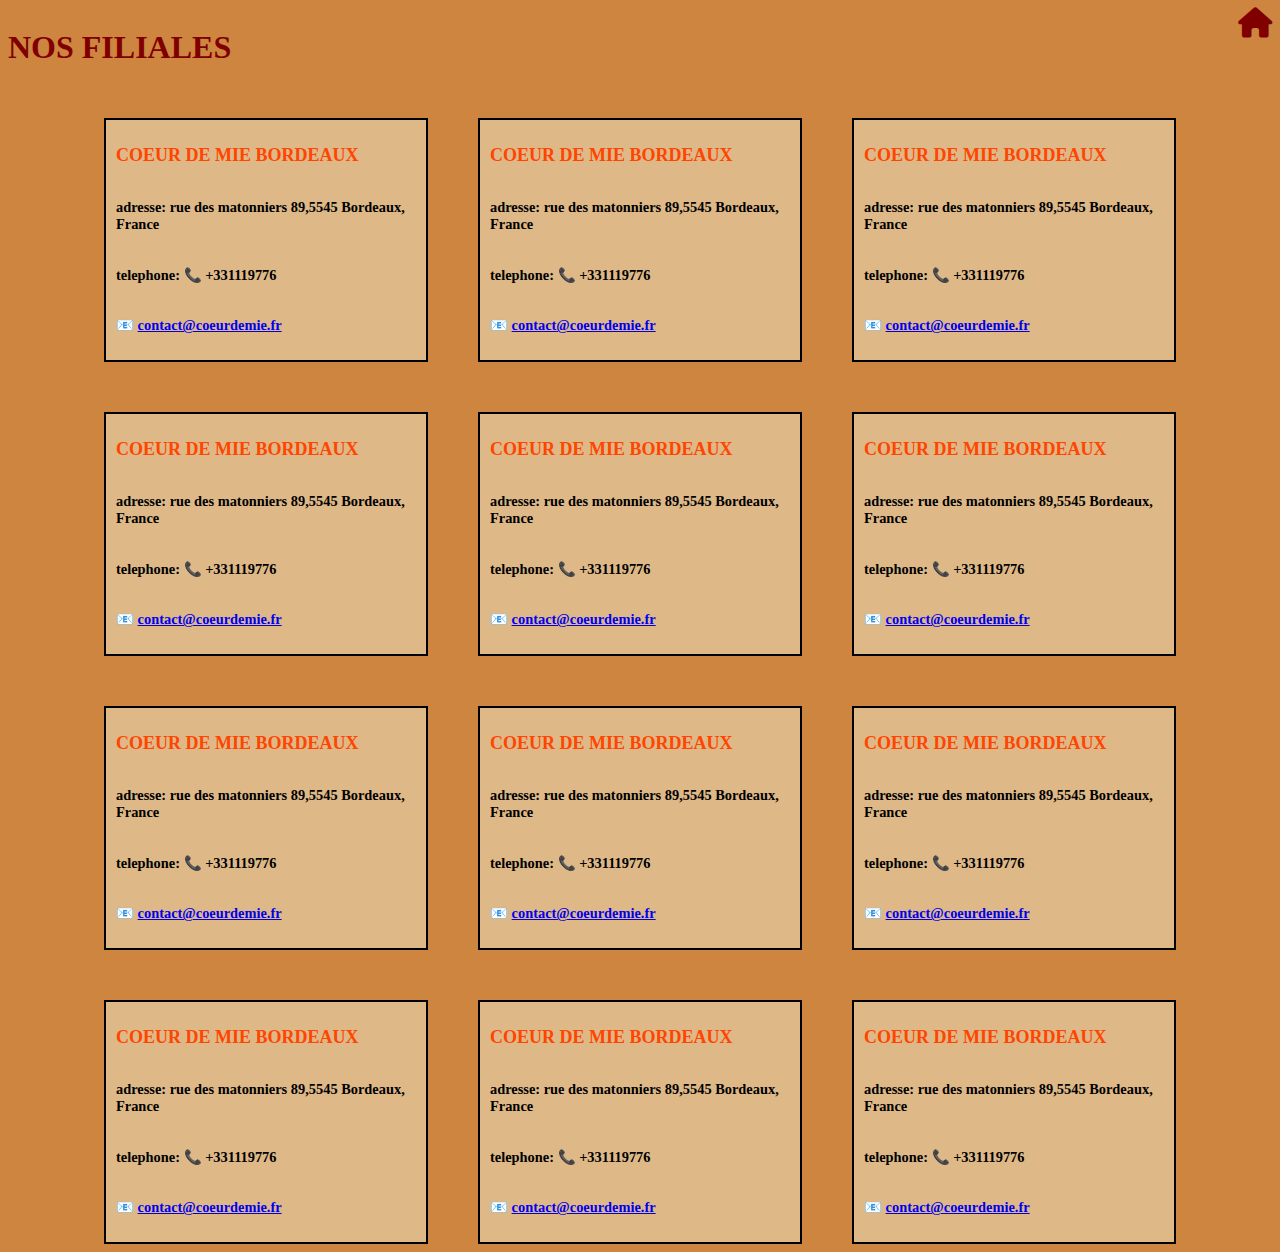
<file: contacts.html>
<!DOCTYPE html>
<html lang="en">
<head>
    <meta charset="UTF-8">
    <meta name="viewport" content="width=device-width, initial-scale=1.0">
    <title>page de contacts</title>
    <link rel="stylesheet" href="https://cdnjs.cloudflare.com/ajax/libs/font-awesome/6.7.2/css/all.min.css" integrity="sha512-Evv84Mr4kqVGRNSgIGL/F/aIDqQb7xQ2vcrdIwxfjThSH8CSR7PBEakCr51Ck+w+/U6swU2Im1vVX0SVk9ABhg==" crossorigin="anonymous" referrerpolicy="no-referrer" >
<link rel="stylesheet" href="/Css/contacts.css">
</head>

<body>
    <div class="container">
         <div class="contact-title">
            <h1>nos filiales </h1>
         <div class="house-icon">
            <a href="index.html" title="home"><i class="fa-solid fa-house"></i></a>
         </div> 
        </div>
        <div class="contact-items">
         <div class="contact-item">
             <h2>coeur de mie Bordeaux</h2>
              <h6>adresse: rue des matonniers 89,5545 Bordeaux, France</h6>
              <h6>telephone: 📞 +331119776</h6>
              <h6>📧 <a href="mailto:contact@coeurdemie.fr">contact@coeurdemie.fr</a></h6>
        
         </div>
         <div class="contact-item">
             <h2>coeur de mie Bordeaux</h2>
              <h6>adresse: rue des matonniers 89,5545 Bordeaux, France</h6>
              <h6>telephone: 📞 +331119776</h6>
              <h6>📧 <a href="mailto:contact@coeurdemie.fr">contact@coeurdemie.fr</a></h6>
        
         </div>
         <div class="contact-item">
             <h2>coeur de mie Bordeaux</h2>
              <h6>adresse: rue des matonniers 89,5545 Bordeaux, France</h6>
              <h6>telephone: 📞 +331119776</h6>
              <h6>📧 <a href="mailto:contact@coeurdemie.fr">contact@coeurdemie.fr</a></h6>
        
         </div>
         <div class="contact-item">
             <h2>coeur de mie Bordeaux</h2>
              <h6>adresse: rue des matonniers 89,5545 Bordeaux, France</h6>
              <h6>telephone: 📞 +331119776</h6>
              <h6>📧 <a href="mailto:contact@coeurdemie.fr">contact@coeurdemie.fr</a></h6>
        
         </div>
         <div class="contact-item">
             <h2>coeur de mie Bordeaux</h2>
              <h6>adresse: rue des matonniers 89,5545 Bordeaux, France</h6>
              <h6>telephone: 📞 +331119776</h6>
              <h6>📧 <a href="mailto:contact@coeurdemie.fr">contact@coeurdemie.fr</a></h6>
        
         </div>
         <div class="contact-item">
             <h2>coeur de mie Bordeaux</h2>
              <h6>adresse: rue des matonniers 89,5545 Bordeaux, France</h6>
              <h6>telephone: 📞 +331119776</h6>
              <h6>📧 <a href="mailto:contact@coeurdemie.fr">contact@coeurdemie.fr</a></h6>
        
         </div>
         <div class="contact-item">
             <h2>coeur de mie Bordeaux</h2>
              <h6>adresse: rue des matonniers 89,5545 Bordeaux, France</h6>
              <h6>telephone: 📞 +331119776</h6>
              <h6>📧 <a href="mailto:contact@coeurdemie.fr">contact@coeurdemie.fr</a></h6>
        
         </div>
         <div class="contact-item">
             <h2>coeur de mie Bordeaux</h2>
              <h6>adresse: rue des matonniers 89,5545 Bordeaux, France</h6>
              <h6>telephone: 📞 +331119776</h6>
              <h6>📧 <a href="mailto:contact@coeurdemie.fr">contact@coeurdemie.fr</a></h6>
        
         </div>
         <div class="contact-item">
             <h2>coeur de mie Bordeaux</h2>
              <h6>adresse: rue des matonniers 89,5545 Bordeaux, France</h6>
              <h6>telephone: 📞 +331119776</h6>
              <h6>📧 <a href="mailto:contact@coeurdemie.fr">contact@coeurdemie.fr</a></h6>
        
         </div>
         <div class="contact-item">
             <h2>coeur de mie Bordeaux</h2>
              <h6>adresse: rue des matonniers 89,5545 Bordeaux, France</h6>
              <h6>telephone: 📞 +331119776</h6>
              <h6>📧 <a href="mailto:contact@coeurdemie.fr">contact@coeurdemie.fr</a></h6>
        
         </div>
         <div class="contact-item">
             <h2>coeur de mie Bordeaux</h2>
              <h6>adresse: rue des matonniers 89,5545 Bordeaux, France</h6>
              <h6>telephone: 📞 +331119776</h6>
              <h6>📧 <a href="mailto:contact@coeurdemie.fr">contact@coeurdemie.fr</a></h6>
        
         </div>
         <div class="contact-item">
             <h2>coeur de mie Bordeaux</h2>
              <h6>adresse: rue des matonniers 89,5545 Bordeaux, France</h6>
              <h6>telephone: 📞 +331119776</h6>
              <h6>📧 <a href="mailto:contact@coeurdemie.fr">contact@coeurdemie.fr</a></h6>
        
         </div>
             
        </div>
    </div>
       
       

        
           
   
        
        
    
</body>
</html>
</file>
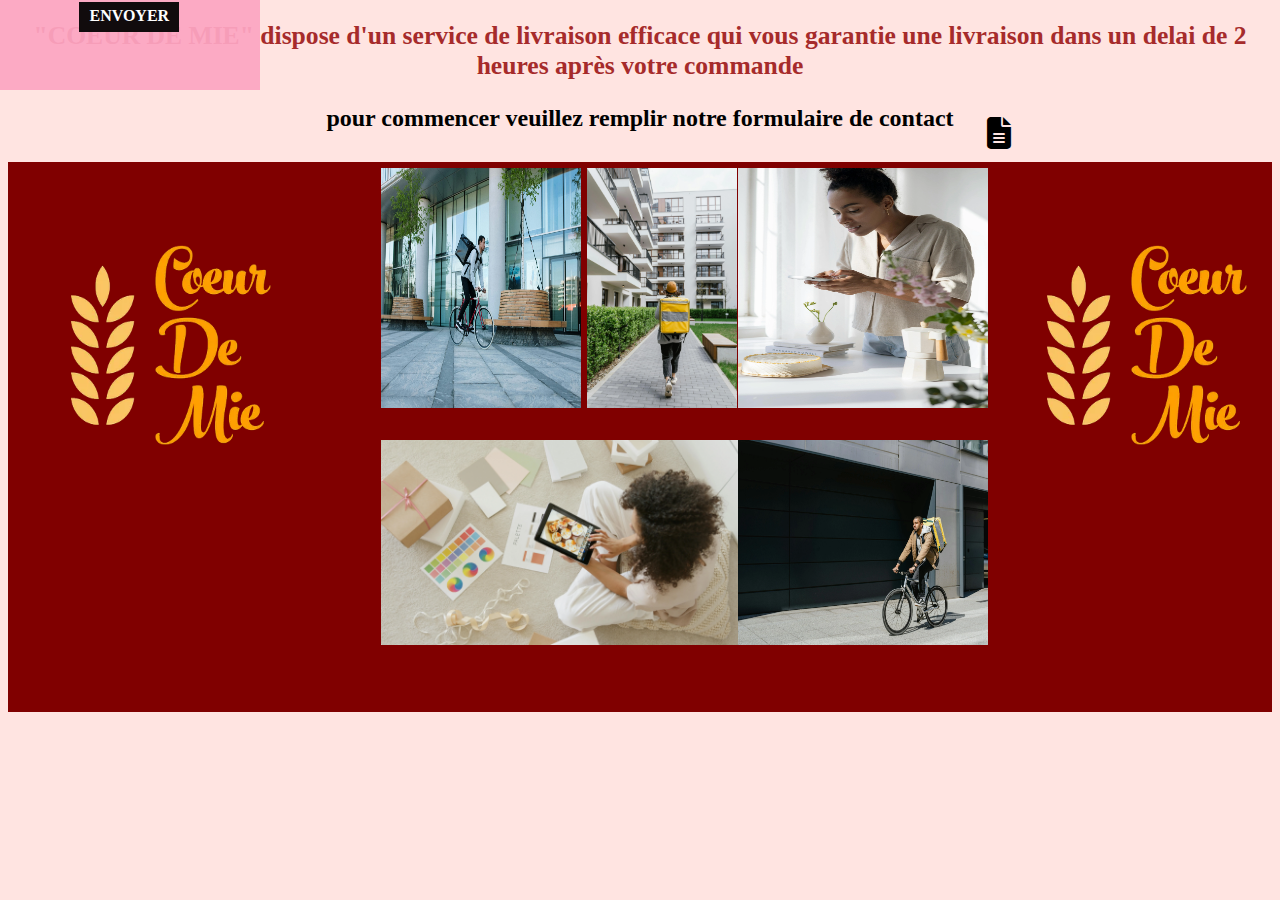
<file: delivery.html>
<!DOCTYPE html>
<html lang="en">
<head>
    <meta charset="UTF-8">
    <meta name="viewport" content="width=device-width, initial-scale=1.0">
    <title>livraison à domicile</title>
    <link rel="stylesheet" href="Css/delivery.css">
    <link rel="stylesheet" href="https://cdnjs.cloudflare.com/ajax/libs/font-awesome/6.7.2/css/all.min.css" integrity="sha512-Evv84Mr4kqVGRNSgIGL/F/aIDqQb7xQ2vcrdIwxfjThSH8CSR7PBEakCr51Ck+w+/U6swU2Im1vVX0SVk9ABhg==" crossorigin="anonymous" referrerpolicy="no-referrer" >

</head>


<body>
    <h2>"COEUR DE MIE" dispose d'un service de livraison efficace qui vous garantie une livraison <strong>dans un delai de 2 heures</strong> après votre commande</h2>
    <p>pour commencer veuillez remplir notre formulaire de contact</p>
    <div class="form-icon">
        <i class="fa-solid fa-file-lines"></i>
        <form >
        <h6>Nom du destinataire:</h6><input type="text">
        <br>
        <h6>Adresse de livraison:</h6> <input type="text">
        <br>
        <h6>numero de telephone:</h6> <input type="tel">
        <br>
        <a href="order.html">envoyer</a>

       </form>
    </div>
    
     <div class="delivery-images">
        <img src="Css/images/pexels-anna-nekrashevich-7552326.webp" alt="pexels-anna-nekrashevich-7552326">
        <img src="Css/images/pexels-anna-nekrashevich-7552724.webp" alt="pexels-anna-nekrashevich-7552724">
        <img src="Css/images/pexels-mart-production-7706383.webp" alt="pexels-mart-production-7706383">
        <img src="Css/images/pexels-mart-production-7706567.webp" alt="pexels-mart-production-7706567">
        <img src="Css/images/pexels-cottonbro-4604599.webp" alt="pexels-cottonbro-4604599">
        <img src="Css/images/mon_logo.webp" alt="mon logo">
        <img src="Css/images/mon_logo.webp" alt="mon logo">
     </div>
     
</body>

</html>
</file>
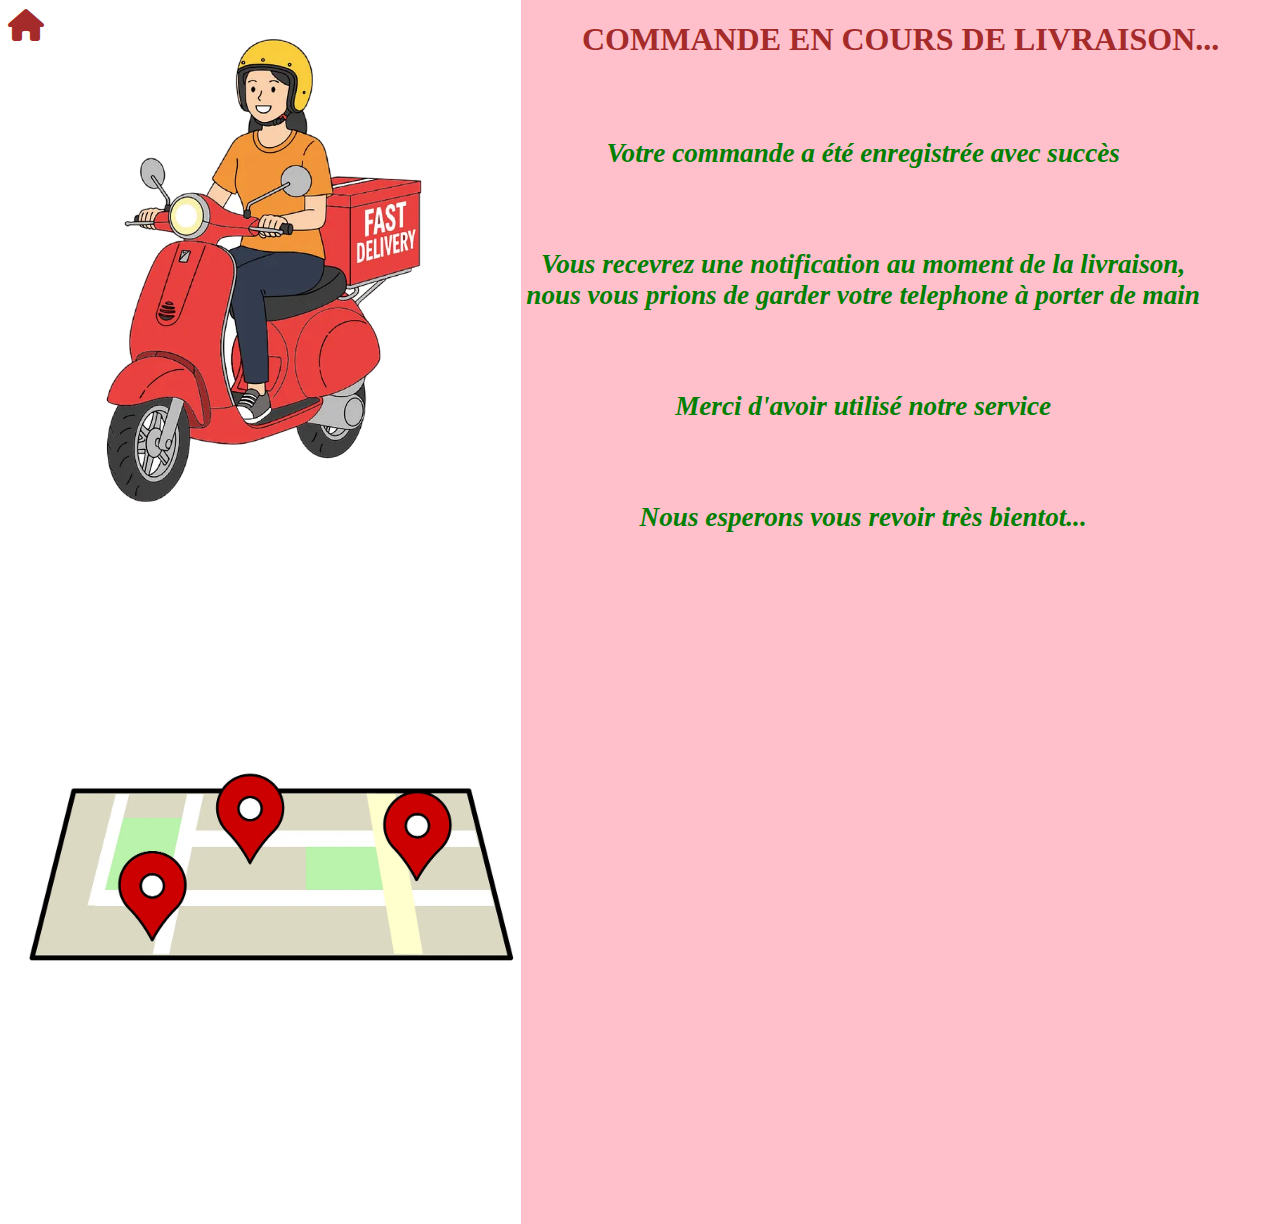
<file: delivery_status.html>
<!DOCTYPE html>
<html lang="en">
<head>
    <meta charset="UTF-8">
    <meta name="viewport" content="width=device-width, initial-scale=1.0">
    <title>delivery status</title>
    <link rel="stylesheet" href="/Css/delivery_status.css">
        <link rel="stylesheet" href="https://cdnjs.cloudflare.com/ajax/libs/font-awesome/6.7.2/css/all.min.css" integrity="sha512-Evv84Mr4kqVGRNSgIGL/F/aIDqQb7xQ2vcrdIwxfjThSH8CSR7PBEakCr51Ck+w+/U6swU2Im1vVX0SVk9ABhg==" crossorigin="anonymous" referrerpolicy="no-referrer" >


</head>
<body>
    <div class="background-image">
        <img src="/Css/images/livraison.webp" alt="livraison">
        
        
    </div>
    <div class="delivery-map">
        <img src="/Css/images/map-2.webp" alt="map-2">
    </div>
    <div class="delivery-status">
        <h1>commande en cours de livraison...</h1>
        <h3>Votre commande a été enregistrée avec succès</h3>
        <h3>Vous recevrez une notification au moment de la livraison, <br>nous vous prions de garder votre telephone à porter de main</h3>
        <h3>Merci d'avoir utilisé notre service </h3>
        <h3>Nous esperons vous revoir très bientot... </h3>
    </div>
    <div class="delivery-status-icon">
    <a href="index.html" title="home"><i class="fa-solid fa-house"></i></a>

    </div>
    
</body>
</html>
</file>
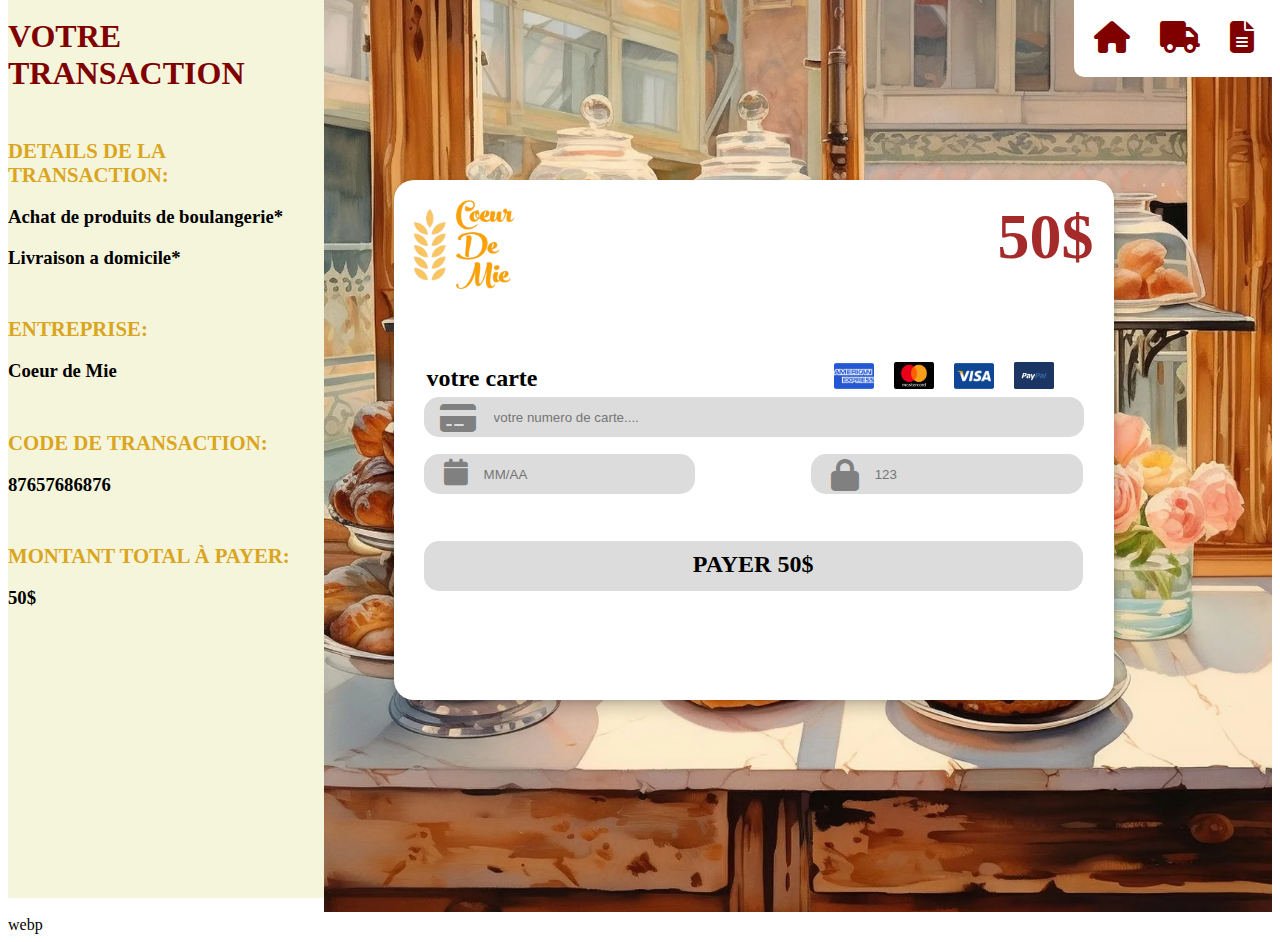
<file: payment.html>
<!DOCTYPE html>
<html lang="fr">
<head>
    <meta charset="UTF-8">
    <meta name="viewport" content="width=device-width, initial-scale=1.0">
    <title>page de paiement</title>
    <link rel="stylesheet" href="/Css/payment.css">
 <link rel="stylesheet" href="https://cdnjs.cloudflare.com/ajax/libs/font-awesome/6.7.2/css/all.min.css" integrity="sha512-Evv84Mr4kqVGRNSgIGL/F/aIDqQb7xQ2vcrdIwxfjThSH8CSR7PBEakCr51Ck+w+/U6swU2Im1vVX0SVk9ABhg==" crossorigin="anonymous" referrerpolicy="no-referrer" >

</head>

<body>
    
     <div class="payment-page">
        <h1>votre transaction</h1>
        <div class="transaction-details">
               <h2>details de la transaction:</h2>
          <h3>Achat de produits de boulangerie*</h3>
          <h3>Livraison a domicile*</h3>
          <h2>entreprise:</h2>
          <h3>Coeur de Mie </h3>
          <h2>code de transaction:</h2>
          <h3>87657686876</h3>
          <h2>montant total à payer:</h2>
          <h3>50$</h3>
        </div>
       
       
    </div>
    <div class="payment-section">
      <div class="background-image">
        <img src="/Css/images/boubou.webp" alt="boubou">
       </div>


      <div class="payment-details">
        <div class="paid">
             <div class="logo-icon">
              <img src="/Css/images/mon_logo.webp" alt="mon logo">
             </div>
             <div class="paid-total">
               50$
               </div>
        </div>
         

        <div class="payment-method">
           <h2>votre carte</h2>
             <div class="payment-cards-icons">
            <img src="/Css/images/american.webp" alt="american">
            <img src="/Css/images/mastercard_payment_method_card_icon_142734.webp" alt="american">
            <img src="/Css/images/visa.webp" alt="visa">
            <img src="/Css/images/paypal-inverted_82042.webp" alt="paypal-inverted_82042">
       
        </div>
       <div class="card-toolbars">
            <div class="card-number-toolbar">
            <input type="search" placeholder="votre numero de carte....">
            <div class="credit-card-icon">
                <i class="fa-solid fa-credit-card"></i>
            </div>
          </div>
         <div class="card-number-validity">
            <input type="search" placeholder="MM/AA">
            <div class="calendar-icon">
            <i class="fa-solid fa-calendar"></i>
            </div>
          </div>
         <div class="card-number-crypto">
            <input type="search" placeholder=" 123">
         </div>
         <div class="card-number-lock-icon">
            <i class="fa-solid fa-lock"></i>
          </div>

         <div class="payment-button">
         <a href="delivery_status.html">payer 50$</a> 
         </div> 
     </div>
     </div>
    </div>
     
    
    </div>
webp


   <div class="short-cut-icons">
    <a href="index.html" title="home"><i class="fa-solid fa-house"></i></a>
    <a href="delivery.html" title="delivery"><i class="fa-solid fa-truck"></i></a>
     <a href="order.html" title="order"><i class="fa-solid fa-file-lines"></i></a>
   </div>
    
</body>
</html>
</file>
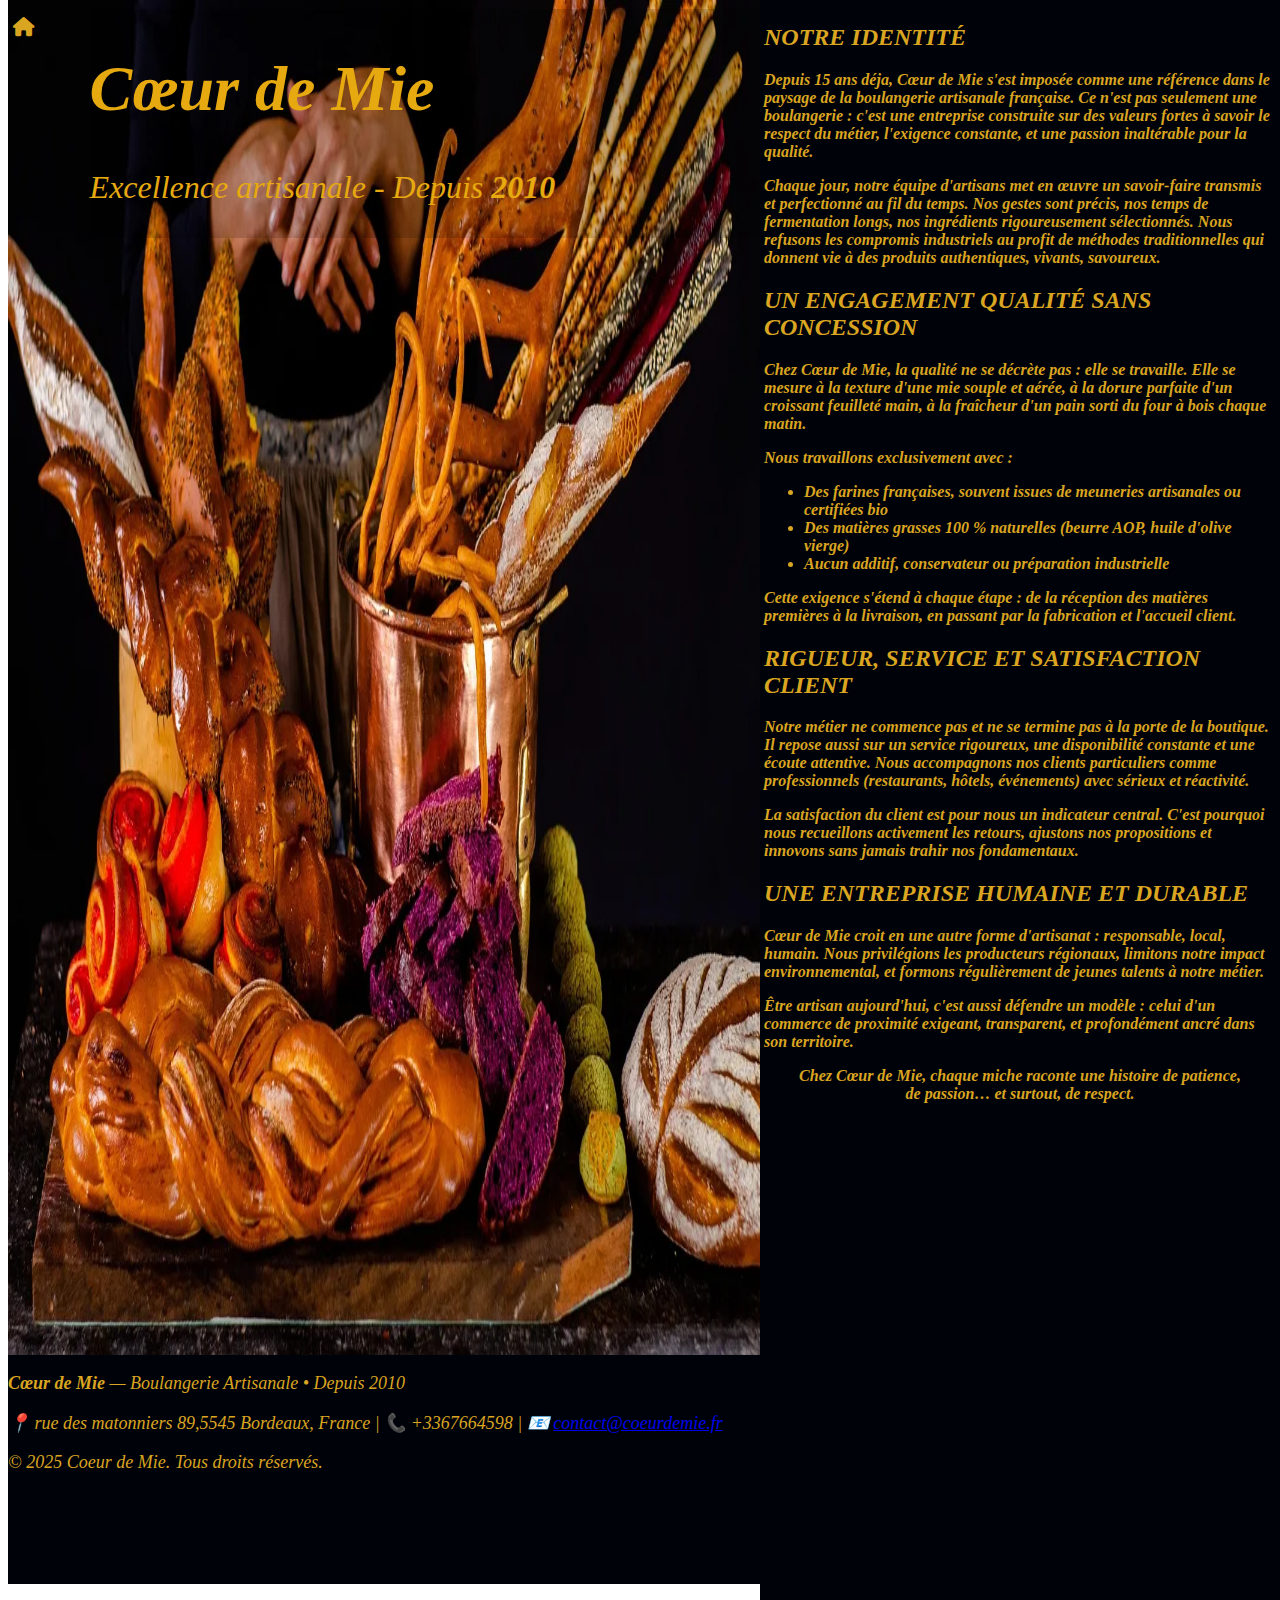
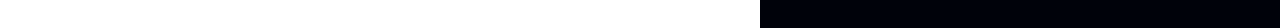
<file: qui_sommes_nous.html>
<!DOCTYPE html>
<html lang="fr">
<head>
    <meta charset="UTF-8" >
    <meta name="viewport" content="width=device-width, initial-scale=1.0">
    <title>À propos - Coeur de Mie | Boulangerie Artisanale</title>
    <meta name="description" content="Découvrez Coeur de Mie, boulangerie artisanale exigeante, fidèle à un savoir-faire ancestral et engagée dans la qualité, la rigueur et la satisfaction client depuis plusieurs années.">
    <link rel="stylesheet" href="Css/qui_sommes_nous.css" >
        <link rel="stylesheet" href="https://cdnjs.cloudflare.com/ajax/libs/font-awesome/6.7.2/css/all.min.css" integrity="sha512-Evv84Mr4kqVGRNSgIGL/F/aIDqQb7xQ2vcrdIwxfjThSH8CSR7PBEakCr51Ck+w+/U6swU2Im1vVX0SVk9ABhg==" crossorigin="anonymous" referrerpolicy="no-referrer" >

</head>
    
    <body>
      <div class="background-image">
        <img src="Css/images/bread-7008349_1280.webp" alt="bread-7008349_1280">
        <div class="house-icon">
            <a href="index.html"><i class="fa-solid fa-house" title="home"></i></a>
        </div>
     </div>
     <header>
        <h1>Cœur de Mie</h1>
        <p class="tagline">
            Excellence artisanale - Depuis <strong>2010</strong>
        </p>
     </header>

     <main>
        <section >
                 <h2>notre identité</h2>
            <p>
                Depuis 15 ans déja, <strong>Cœur de Mie</strong> s'est imposée comme une référence dans le paysage de la boulangerie artisanale française. 
                Ce n'est pas seulement une boulangerie : c'est une entreprise construite sur des valeurs fortes à savoir le respect du métier, l'exigence constante, 
                et une passion inaltérable pour la qualité.
            </p>
            <p>
                Chaque jour, notre équipe d'artisans met en œuvre un <strong>savoir-faire transmis et perfectionné</strong> au fil du temps. 
                Nos gestes sont précis, nos temps de fermentation longs, nos ingrédients rigoureusement sélectionnés. 
                Nous refusons les compromis industriels au profit de méthodes traditionnelles qui donnent vie à des produits authentiques, vivants, savoureux.
            </p>
        </section>

        <section>
            <h2>Un engagement qualité sans concession</h2>
            <p>
                Chez Cœur de Mie, la qualité ne se décrète pas : elle se travaille. Elle se mesure à la texture d'une mie souple et aérée, 
                à la dorure parfaite d'un croissant feuilleté main, à la fraîcheur d'un pain sorti du four à bois chaque matin.
            </p>
            <p>
                Nous travaillons exclusivement avec :
            </p>
            <ul>
                <li>Des <strong>farines françaises</strong>, souvent issues de meuneries artisanales ou certifiées bio</li>
                <li>Des <strong>matières grasses 100 % naturelles</strong> (beurre AOP, huile d'olive vierge)</li>
                <li>Aucun additif, conservateur ou préparation industrielle</li>
            </ul>
            <p>
                Cette exigence s'étend à chaque étape : de la réception des matières premières à la livraison, en passant par la fabrication et l'accueil client.
            </p>
        </section>

        <section>
            <h2>Rigueur, service et satisfaction client</h2>
            <p>
                Notre métier ne commence pas et ne se termine pas à la porte de la boutique. Il repose aussi sur un <strong>service rigoureux</strong>, 
                une disponibilité constante et une écoute attentive. 
                Nous accompagnons nos clients particuliers comme professionnels (restaurants, hôtels, événements) avec sérieux et réactivité.
            </p>
            <p>
                La satisfaction du client est pour nous un indicateur central. 
                C'est pourquoi nous recueillons activement les retours, ajustons nos propositions et innovons sans jamais trahir nos fondamentaux.
            </p>
        </section>

        <section>
            <h2>Une entreprise humaine et durable</h2>
            <p>
                Cœur de Mie croit en une autre forme d'artisanat : <strong>responsable, local, humain</strong>. 
                Nous privilégions les producteurs régionaux, limitons notre impact environnemental, 
                et formons régulièrement de jeunes talents à notre métier.
            </p>
            <p>
                Être artisan aujourd'hui, c'est aussi défendre un modèle : celui d'un commerce de proximité exigeant, 
                transparent, et profondément ancré dans son territoire.
            </p>
        </section>

        <p class="signature">
            Chez Cœur de Mie, chaque miche raconte une histoire de patience,<br> de passion…
            et surtout, de respect.
        </p>
    </main>

    <footer>
        <p><strong>Cœur de Mie</strong> — Boulangerie Artisanale • Depuis 2010</p>
        <p>📍 rue des matonniers 89,5545 Bordeaux, France | 📞 +3367664598 | 📧 <a href="mailto:contact@coeurdemie.fr">contact@coeurdemie.fr</a></p>
        <p>&copy; 2025 Coeur de Mie. Tous droits réservés.</p>
    </footer>

</body>

</html>
</file>
<file: Css/contacts.css>
body{
    background-color: peru;
    
}
.container .contact-items .contact-item{
    background-color: burlywood;
    width: 300px;
    padding: 10px;
    border: 2px solid;
    height: 220px;
   
}

.container .contact-item h2{
    text-transform: uppercase;
    color:orangered;
    font-size: large;
    white-space: nowrap;
    
}


.container .contact-item h6{
   
    font-size: 0.90rem;
    
    padding-top: 0;
    
}
.container h1{
    text-transform: uppercase;
    color:maroon;
}
.container .contact-items{
    display:flex;
    flex-wrap: wrap;
    gap: 50px;
    justify-content: center;
    margin-top: 30px;
    
    

}
.container .contact-title{
    display: flex;
    justify-content: space-between;
}
.house-icon i{
    font-size: 1.9rem;
    color:maroon
}

/***************************************************************responsive********************************************************************/

@media screen and (min-width:1000px) and (max-width:1200px){

    .container .contact-items .contact-item h6{
   
    font-size: 0.9rem;
    margin:0;
  
}

}
@media screen and (min-width:600px) and (max-width:850px){

    .container .contact-items .contact-item h6{
   
    font-size: 0.9rem;
    margin:0;
  
}

}
@media screen  and (max-width:450px){

    .container .contact-items .contact-item h6{
   
    font-size: 0.9rem;
    margin:0;
  
}

}
</file>
<file: Css/delivery.css>
body{
    background-color: mistyrose;
}
p{
    font-size: 1.5rem;
    font-weight: bolder;
    text-align: center;
    margin-bottom: 30px;
}
 h2{
    color: hsl(0, 59%, 41%);
    font-size: 1.6rem;
    text-align: center;
}
.delivery-images img{
    width: 300px;
    position: absolute;
   
}
form{
    background-color: rgba(252, 165, 194, 0.932);
    width: 220px;
    padding: 20px;
    text-align: center;
    height: 400px;
    position: absolute;
    z-index: 5;
    margin-top: -40%;
    transition: 3s;
    transition-delay: 20s;
    left: 0;
    
    
    
    
}
.form-icon i{
    font-size: 2rem;
    top: 10%;
    right: 28%;
   position: absolute;
   cursor: pointer;
}
.form-icon i:hover+form{
  margin-top: 0%;
  transition: all 2s ease;
  

 
}
form h6{
    margin:10px;
    padding-top: 40px;
    text-transform: uppercase;
    font-size: 0.9rem;
    white-space: nowrap;
    font-weight:bolder;
    

}
  .form-icon form a {
    position: absolute;
    top: 80%;
    left: 30.5%;
    background-color: rgba(0, 0, 0, 0.932) ;
    padding: 5px;
    width:90px;
    height: 20px;
    color: white;
    text-transform: uppercase;
    cursor: pointer;
     text-decoration: none;
     font-weight: bold;

}

.delivery-images{
    
    position: relative;
    width: 100%;
    height:550px;
    background-color: maroon;
    overflow: hidden;
    
}


.delivery-images img:nth-child(1){
    width: 440px!important;
    top: 60.5%;
    left: 15.7%;
    height: 205px;

    
}
.delivery-images img:nth-child(3){
    width: 220px;
    top: 1%;
    right: 45.9%;
    height: 319px;
}
.delivery-images img:nth-child(2){
    width: 214.1px;
    top: 1%;
    right: 32%;
}
.delivery-images img:nth-child(4){
    width: 374.7px;
    top: 60.5%;
    height: 205px;
    right: 32%;
}
.delivery-images img:nth-child(5){
    width: 380px;
    top: 1%;
    left: 15.8%;
    height: 318px;
}
.delivery-images img:nth-child(6){
    width: 300px;
    top: 15%;
    
    right: 5%;
    height: 300px;
    margin: 0;
}


/***********************************************responsive**************************************************/
@media screen and (min-width:1401px){
 .delivery-images img:nth-child(7){
    width: 200px;
    top: 15%;
    left: 5%;
    height: 200px;
    display: none;
}   
}

@media screen and (min-width:1200px) and (max-width:1400px){
.delivery-images img:nth-child(3){
    width:150px;
    top: 1%;
    left: 45.8%;
    height: 240px;
}
.delivery-images img:nth-child(2){
    width: 250.1px;
    top: 1%;
    right: 22.5%;
    height: 240px;
}

.delivery-images img:nth-child(5){
    width: 200px;
    top: 1%;
    left: 29.5%;
    height: 240px;
}
.delivery-images img:nth-child(6){
    width: 200px;
    top: 15%;
    right: 2%;
    height: 200px;
}
.delivery-images img:nth-child(7){
    width: 200px;
    top: 15%;
    left: 5%;
    height: 200px;
}
 .delivery-images img:nth-child(1){
    width: 373px!important;
    top: 50.5%;
    left: 29.5%;
    height: 205px;
}

.delivery-images img:nth-child(4){
    width: 250px;
    top:50.5%;
    
    right: 22.5%;
    height: 205px;
}

.form-icon i{
    font-size: 2rem;
    top: 13%;
    right: 21%;
   position: absolute;
   cursor: pointer;
}
}

@media screen and (min-width:1090px) and (max-width:1199px){
.delivery-images img:nth-child(3){
    width:150px;
    top: 1%;
    left: 42.3%;
    height: 200px;
}
.delivery-images img:nth-child(2){
    width: 250.1px;
    top: 1%;
    right: 22.5%;
    height: 200px;
}

.delivery-images img:nth-child(5){
    width: 200px;
    top: 1%;
    left: 24%;
    height: 200px;
}
.delivery-images img:nth-child(6){
    width: 200px;
    top: 15%;
    right: 2%;
    height: 200px;
}

.delivery-images img:nth-child(7){
    width: 200px;
    top: 15%;
    left: 5%;
    height: 200px;
}

 .delivery-images img:nth-child(1){
    width: 368px!important;
    top: 50.5%;
    left: 23.8%;
    height: 205px;
}

.delivery-images img:nth-child(4){
    width: 250px;
    top:50.5%;
    
    right: 22.5%;
    height: 205px;
}

.delivery-images{
    height: 450px;
    width: 100%;
    
}

.form-icon i{
    font-size: 2rem;
    top: 13%;
    right: 21%;
   position: absolute;
   cursor: pointer;
}
}
@media screen and (min-width:989px) and (max-width:1089px){
.delivery-images img:nth-child(3){
    width:150px;
    top: 1%;
    left: 43.5%;
    height: 200px;
}
.delivery-images img:nth-child(2){
    width: 200.1px;
    top: 1%;
    right: 22.5%;
    height: 200px;
}

.delivery-images img:nth-child(5){
    width: 190px;
    top: 1%;
    left: 24%;
    height: 200px;
}
.delivery-images img:nth-child(6){
    width: 200px;
    top: 15%;
    right: 2%;
    height: 200px;
}
.delivery-images img:nth-child(7){
    width: 200px;
    top: 15%;
    left: 2%;
    height: 200px;
}

 .delivery-images img:nth-child(1){
    width: 310px!important;
    top: 50.5%;
    left: 23.8%;
    height: 205px;
}

.delivery-images img:nth-child(4){
    width: 250px;
    top:50.5%;
    
    right: 22.5%;
    height: 205px;
}

.delivery-images{
    height: 450px;
    width: 100%;
    
}

.form-icon i{
    font-size: 2rem;
    top: 13%;
    right: 21%;
   position: absolute;
   cursor: pointer;
}
}
@media screen and (min-width:888px) and (max-width:988px){
.delivery-images img:nth-child(3){
    width:130px;
    top: 1%;
    left: 43.5%;
    height: 200px;
}
.delivery-images img:nth-child(2){
    width: 180.1px;
    top: 1%;
    right: 22.5%;
    height: 200px;
}

.delivery-images img:nth-child(5){
    width: 170px;
    top: 1%;
    left: 24%;
    height: 200px;
}
.delivery-images img:nth-child(6){
    width: 180px;
    top: 15%;
    right: 1%;
    height: 200px;
}

.delivery-images img:nth-child(7){
    width: 200px;
    top: 15%;
    left: 0%;
    height: 200px;
}


 .delivery-images img:nth-child(1){
    width: 270px!important;
    top: 50.5%;
    left: 23.8%;
    height: 205px;
}

.delivery-images img:nth-child(4){
    width: 230px;
    top:50.5%;
    
    right: 22.5%;
    height: 205px;
}

.delivery-images{
    height: 450px;
    width: 100%;
    
}

.form-icon i{
    font-size: 2rem;
    top: 13%;
    right: 21%;
   position: absolute;
   cursor: pointer;
}
}
@media screen and (min-width:300px) and (max-width:887px){
.delivery-images img:nth-child(3){
    width:200px;
    top: 1%;
    left: 29%;
    height: 200px;
    display: none;
}
.delivery-images img:nth-child(2){
    width: 420px;
    top: 1%;
    right: 22.5%;
    height: 220px;
}

.delivery-images img:nth-child(5){
    width: 170px;
    top: 1%;
    left: 24%;
    height: 200px;
    display: none;
}
.delivery-images img:nth-child(6){
    width: 120px;
    top: 35%;
    left: 1%;
    height: 130px;
}

.delivery-images img:nth-child(7){
    width: 200px;
    top: 15%;
    left: 5%;
    height: 200px;
    display: none;
}

 .delivery-images img:nth-child(1){
    width: 270px!important;
    top: 50.5%;
    left: 23.8%;
    height: 205px;
    display: none;
}

.delivery-images img:nth-child(4){
    width: 420px;
    top:52.5%;
    
    right: 22.5%;
    height: 205px;
}

.delivery-images{
    height: 450px;
    width: 100%;
    
}

}
</file>
<file: Css/delivery_status.css>
.background-image img{
    width: 40%;
    position: relative;

    
}
.delivery-map img{
    width: 40%;
    position: absolute;
    top: 80%;
    left:1%;
    border-top-left-radius: 52%;
}
.delivery-status{
    position: absolute;
    top: 0%;
    right: 0%;
    background-color:pink;
    color:green;
    height: 136%;
    
}
.delivery-status h3{
    font-size: 1.7rem;
    margin: 80px;
    margin-left: 5px;
    font-weight: bolder;
    font-style: oblique;
    text-align: center;
}
.delivery-status h1{
    text-transform: uppercase;
    color: brown;
    animation: flashing infinite alternate linear 3s;
    text-align: center;
}
.delivery-status-icon i{
    font-size: 2rem;
    position: absolute;
    top:1%; 
    color: brown;
    

}


@keyframes flashing {
    from{
        opacity: 1;
    }
    to{
        opacity: 0;
    }
}

/*****************************************RESPONSIVE***********************************************************/

@media screen and (min-width:1130px) and (max-width:1278px) {
    .delivery-map img{
    width: 30%;
    position: absolute;
    top: 80%;
    left:1%;
    border-top-left-radius: 52%;
}


}
@media screen and (min-width:1090px) and (max-width:1129px) {
    .delivery-map img{
    width: 30%;
    position: absolute;
    top: 60%;
    left:1%;
    border-top-left-radius: 52%;
}
.background-image img{
    width: 30%;
    position: absolute;

    
}

}
@media screen and (min-width:1000px) and (max-width:1089px) {
    .delivery-map img{
    width: 23%;
    position: absolute;
    top: 52%;
    left:1%;
    border-top-left-radius: 52%;
}
.background-image img{
    width: 27%;
    position: absolute;

    
}

}
@media screen and (min-width:940px) and (max-width:999px) {
    .delivery-map img{
    width: 19%;
    position: absolute;
    top: 52%;
    left:1%;
    border-top-left-radius: 52%;
    display: none;
}
.background-image img{
    top: 23%;
    width: 19%;
    position: absolute;

   display: none; 
}

}
@media screen and (max-width:939px) {
    .delivery-map img{
  
    display:none ;
}
.background-image img{
    display: none;
    
}

}
</file>
<file: Css/payment.css>
/************************************PAYMENT-PAGE**************************************/
.payment-page h1{
    font-size: 2rem;
    color: maroon;
    text-transform: uppercase;
    margin: 0;
    padding: 0;
    padding-top: 20px;

}
.payment-page h2{
    font-size: 1.3rem;
    color: goldenrod;
    text-transform: uppercase;
    padding-top: 30px;
}
.payment-page{
    background-color: beige;
    width: 25%;
    height: 100vh;
    margin-top:-10px;
    

}
.payment-section .background-image img{
   width: 75%;
   margin-left: 25%;
   margin-top: -100%;
   overflow-y: hidden;
}

/*********************************************PAYMENT-DETAILS*****************************************/

.payment-details .logo-icon img{
    width: 100px; ;
}
.payment-section .payment-details{
    
    justify-content: space-between;
    width: 700px;
    height: 500px;
    border-radius: 20px;
    background-color:white;
    position: absolute;
    padding: 10px;
    margin-left: 38%;
    top: 20%;
    box-shadow: 0 2px 4px rgb(0 0 0 / 10%), 0 8px 16px rgb(0 0 0 / 20%);
}
.payment-section .payment-details .paid{
    font-size: 4rem;
    font-weight: bolder;
    color: brown;
    padding: 10px;
    display: flex;
    justify-content: space-between;
    
}
/************************************************************PAYMENT-METHOD*****************************************************************/
.payment-method{
    margin-top: 2%;
     
   
}
.payment-section .payment-method .payment-cards-icons{
    display:flex;
    width: 20px;
    margin-left: 60%;
    gap: 10px;
    margin-top: -30px;
}
.payment-section .payment-method h2{
    display: flex;
    margin-bottom: 0;
    margin-top: 50px;
    margin-left: 23px;
    
}

.payment-section .payment-method .payment-cards-icons img{
    
    width: 40px;
    height: 27px;    
    margin-left:50%;
    
}

.payment-method .payment-cards-icons img:nth-child(1){
    width: 40px;
    height: 40px;
    margin-top: -5.5px;
  
}
.payment-method .payment-cards-icons img:nth-child(3){
    width: 40px;
    height: 40px;
    margin-top: -5.5px;
  
}

   

/******************************************************************************CARD-NUMBER*******************************************************/
.payment-section .card-toolbars{

    
    width: 97%;
    
}

.payment-section .card-toolbars .card-number-toolbar input{
    margin-top: 1px;
    margin-left: 20px;
    padding-left: 70px;
    display: flex;
    width: 660px;
    height: 40px; 
   border-radius: 15px;
   border: none;
   background-color:gainsboro;
   outline: none;
}
.payment-section .card-toolbars .card-number-toolbar .credit-card-icon i{
    display: flex;
   margin-top: -35px;
   padding-left: 36px;
    font-size:2rem;
    color: gray;
}
/***************************************************************************CARD-NUMBER-VALIDITY*********************************/
.payment-section .card-toolbars .card-number-validity input{
    margin-left: 20px;
    margin-top: 20px;
    height: 40px;
    border-radius: 15px;
    width: 40%;
    padding-left: 60px;
    background-color: gainsboro;
    border: none;
    outline: none;
}
.payment-section .card-toolbars .card-number-validity .calendar-icon{
    font-size: 1.7rem;
     margin-top:-36px ;
    color: gray;
    padding-left: 40px;
    
       
}
/**********************************************************************************CARD-NUMBER-CRYPTO***********************************************/

.payment-section .card-toolbars .card-number-crypto input{
    margin-left:60%;
    margin-top: -35px;
    height: 40px;
    border-radius: 15px;
    width: 40%;
    padding-left: 60px;
    background-color: gainsboro;
    border: none;
    outline: none;
    display: flex;
   
}
.payment-section .card-toolbars .card-number-lock-icon i{
    display: flex;
    font-size: 2rem;
    margin-left: 63%;
    color: gray;
    margin-top: -35px;
}
/********************************************************************************PAYMENT BUTTONS****************************************************/

.payment-section .card-toolbars .payment-button{
   margin-top: 50px;
   margin-left: 20px;
   display: flex;
    
}
.payment-section .card-toolbars .payment-button a{
   width: 660px;
   height: 40px;
   border-radius: 15px;
   text-transform: uppercase;
   font-size: 1.5rem;
   font-weight: bolder;
   border: none;
   background-color: gainsboro;
   cursor: pointer;
   color: black;
   text-align: center;
   padding-top: 10px;
    text-decoration: none;
}

.payment-button a:hover{
    text-decoration: none;
    
    
}
.payment-section .card-toolbars .payment-button a:hover{
background-color: blue;
color: white;


}
.short-cut-icons{
    display: flex;
    position: fixed;
    top: 0;
    right: 0.5%;
    gap: 30px;
    font-size: 2em;
    color: maroon;
    background-color:white;
    padding: 20px;
    cursor: pointer;
    border-bottom-left-radius: 10px;
}
.short-cut-icons a{
    color: maroon
}
/*********************************************************************KEYFRAMES********************************************************************/
@keyframes totheleft {
from{margin-right:-30%;
}
to{
    margin-right: -0.5%;
}
}


/***************************************responsive**********************************************************/
@media screen and (min-width:1200px) and (max-width:1450px){
    .payment-section .payment-details{
        top: 20%;
        right: 13%;
    }
    
}
    
@media screen and (min-width:900px) and (max-width:1199px){
   
    .payment-page h1{
        font-size: 1.8rem;
    }
    .payment-section .payment-details{
        top: 33%;
        right: 13%;
        width: 50%; 
        height: 450px;
    }
    .payment-section .card-toolbars .card-number-toolbar input{
        width: 95%;
    }

    .payment-section .payment-method .payment-cards-icons{
        margin-left: 50%;
        gap: 0;
    }

    .payment-section .card-toolbars .payment-button{
        margin-left: 4%;
    }

    

    .payment-section .card-toolbars .card-number-crypto input{
        margin-left: 59%;
    }

    .payment-section .background-image img{
     display: flex;
     margin-top:-110%;
     height: 167vh;
     
     
    
     
    }
    
}

@media screen and (min-width:750px) and (max-width:899px){
   
    .payment-page h1{
font-size: 1.5rem;
    }
    .payment-page h2{
font-size: 1.2rem;
padding-top: 10px;
    }
    
    .payment-section .payment-details{
        top: 29%;
        right: 13%;
        width: 50%; 
        height: 400px;
    }
    .payment-section .card-toolbars .card-number-toolbar input{
        width: 95%;
    }

    .payment-section .payment-method .payment-cards-icons{
        margin-left: 40%;
    }

    .payment-section .card-toolbars .payment-button{
        margin-left: 4%;
    }

    .payment-section .card-toolbars .payment-button input{
        width:300%;
    }

    .payment-section .card-toolbars .card-number-crypto input{
        margin-left: 59%;
    }

    .payment-section .background-image img{
     display: flex;
     margin-top:-114%;
     height: 180vh;
     
    }

    
    
}

@media screen and (min-width:600px) and (max-width:749px){
    .payment-section .payment-details{
        top: 17%;
        right: 13%;
        width: 50%;
        height: 400px; 
    }
    .payment-section .card-toolbars .card-number-toolbar input{
        width: 95%;
    }

    .payment-section .payment-method .payment-cards-icons{
        margin-left: 20%;
        gap:20px;
        margin-top: 20px;
    }
    .payment-section .payment-method .payment-cards-icons img{
        margin-left: 4px;
          
    }
    .payment-section .payment-method .payment-cards-icons img:nth-child(2){
        padding-top: 1px;
          
    }
    .payment-section .payment-method .payment-cards-icons img:nth-child(4){
        padding-top: 1px;
          
    }
.payment-section .payment-method h2{
    display: none;
}
    .payment-section .card-toolbars .payment-button{
        margin-left: 5%;
    }

    .payment-section .card-toolbars .payment-button button{
        width: 350px;
    }

    .payment-section .card-toolbars .card-number-crypto input{
        margin-left: 59%;
    }

    .payment-section .background-image img{
     display: flex;
     margin-top:-124%;
     height: 143vh;
    }
    .payment-page h1{
        font-size: 1.2rem;
    }
    .payment-page h2{
        font-size: 1rem;
    }

    
    
}

@media screen and (min-width:450px) and (max-width:599px){
    .payment-section .payment-details{
        top: 17%;
        right: 13%;
        width: 50%;
        height: 400px; 
    }
    .payment-section .card-toolbars .card-number-toolbar input{
        width: 95%;
    }

    .payment-section .payment-method .payment-cards-icons{
        margin-left: 10%;
        gap:10px;
        margin-top: 20px;
    }
    .payment-section .payment-method .payment-cards-icons img{
        margin-left: 4px;
          
    }
    .payment-section .payment-method .payment-cards-icons img:nth-child(2){
        padding-top: 1px;
          
    }
    .payment-section .payment-method .payment-cards-icons img:nth-child(4){
        padding-top: 1px;
          
    }
.payment-section .payment-method h2{
    display: none;
}
    .payment-section .card-toolbars .payment-button{
        margin-left: 5%;
    }

    .payment-section .card-toolbars .payment-button button{
        width: 350px;
    }

    .payment-section .card-toolbars .card-number-crypto input{
        margin-left: 59%;
    }

    .payment-section .background-image img{
     display: flex;
     margin-top:-140%;
     height: 143vh;
    }
    .payment-page h1{
        font-size: 0.90rem;
    }
    .payment-page h2{
        font-size: 0.80rem;
    }

    
    
}
@media screen and (min-width:362px) and (max-width:449px){
    .payment-section .payment-details{
        top: 19%;
        right: 1.90%;
        width: 50%;
        height: 400px; 
        border-radius: 10px 0  0  10px;
        animation: totheleft 2s linear forwards;
    }
.payment-section .payment-details .paid{
    font-size: 2rem;
}
.payment-section .payment-details .paid .logo-icon img{
    width: 50px !important;
}


    .payment-section .card-toolbars .card-number-toolbar input{
        width: 95%;
    }

    .payment-section .payment-method .payment-cards-icons{
        margin-left: 10%;
        gap:0;
        margin-top: 20px;
    }
    .payment-section .payment-method .payment-cards-icons img{
        margin-left: 4px;
          
    }
    .payment-section .payment-method .payment-cards-icons img:nth-child(2){
        padding-top: 1px;
          
    }
    .payment-section .payment-method .payment-cards-icons img:nth-child(4){
        padding-top: 1px;
          
    }
.payment-section .payment-method h2{
    display: none;
}
    .payment-section .card-toolbars .payment-button{
        margin-left: 5%;
    }

    .payment-section .card-toolbars .payment-button button{
        width: 350px;
    }

    .payment-section .card-toolbars .card-number-crypto input{
        margin-left: 59%;
    }

    .payment-section .background-image img{
     display: flex;
     margin-top:-175%;
     height: 100vh;
     width: 60%;
     margin-left:40%;
    }
    .payment-page{
        width:40%!important;
    }
    .payment-page h1{
        font-size: 0.90rem;
    }
    .payment-page h2{
        font-size: 0.80rem;
        padding-top:20px;
    }

 }

@media screen and (max-width:361px) {
    .payment-section .payment-details{
        top: 19%;
        right: 1.90%;
        width: 50%;
        height: 400px; 
        border-radius: 10px 0  0  10px;
        animation: totheleft 2s linear forwards;
    }
.payment-section .payment-details .paid{
    font-size: 2rem;
}
.payment-section .payment-details .paid .logo-icon img{
    width: 50px !important;
}


    .payment-section .card-toolbars .card-number-toolbar input{
        width: 95%;
    }

    .payment-section .payment-method .payment-cards-icons{
        margin-left: 10%;
        gap:1px;
        margin-top: 20px;
    }
    .payment-section .payment-method .payment-cards-icons img{
        margin-left: 4px;
        width: 35px;
          
    }
    .payment-section .payment-method .payment-cards-icons img:nth-child(2){
        padding-top: 3.5px;
        width: 35px;
        height: 22px;
          
    }
    .payment-section .payment-method .payment-cards-icons img:nth-child(4){
        padding-top: 3.5px;
        width: 35px;
        height: 22px;
          
    }
.payment-section .payment-method h2{
    display: none;
}
    .payment-section .card-toolbars .payment-button{
        margin-left: 5%;
    }

    .payment-section .card-toolbars .payment-button a{
        width: 350px;
    }

    .payment-section .card-toolbars .card-number-crypto input{
        margin-left: 59%;
    }

    .payment-section .background-image img{
     display: flex;
     margin-top:-183%;
     height: 100vh;
     width: 60%;
     margin-left:40%;
    }
    .payment-page{
        width:40%!important;
    }
    .payment-page h1{
        font-size: 0.90rem;
    }
    .payment-page h2{
        font-size: 0.80rem;
        padding-top:20px;
    }

    
    
}
</file>
<file: Css/qui_sommes_nous.css>
.background-image img{
    position: absolute;
    top: 0;
    width: 60%;
    height:151.5vh;
    
}
main section h2{
  text-transform: uppercase;
}

header{
    position:absolute;
    top: 1%;
    right: 25%;
    width: 59.15%;
    color:rgb(230, 169, 16);
    font-style: oblique;
    font-size: 2.5rem;
    background-color: rgba(0, 0, 0, 0.158);
    
      

}
main{
    position: absolute;
    top: 0;
    font-size: 1.1rem;
    font-style: oblique;
    font-weight: bolder;
    color: goldenrod;
    background-color:rgb(0, 2, 10);
    width: 40%;
    right: 0;
    padding: 4px;
    height: 180.5vh;
    
}
main p.signature {
   
    text-align: center;
   
   
    
}
footer{
         position: absolute;
        font-size: large;
        font-style: oblique;
        color: goldenrod;
        top: 150.5%;
        background-color: rgb(0, 2, 10);
        width: 59%;
        height: 229.5px;
        
}
.house-icon i{
    position: absolute;
    color: goldenrod;
    font-size: larger;
    top: 2%;
    left: 1%;
    cursor: pointer;


}
/***********************************************************************KEYFRAMES**************************************************/
@media screen and (min-width:1201px) and (max-width:1400px){
  main{
    font-size: 1rem;
    height: 180vh;
  }

   header{
    left:7%;
    font-size: 2rem;
   } 
}

@media screen and (min-width:1030px) and (max-width:1200px){
   
   header{
    left: 7%;
   } 

  main{
    font-size:1rem;
    height: 180vh;
  }

  .house-icon i{
    top: 0.5%;
  }
  footer{
    max-width: 58.8%;
    font-size: 1rem;
    
    
  }
}
@media screen and (min-width:980px) and (max-width:1029px){
  header{
    left: 7%;
   } 

  main{
    font-size:1rem;
    height: 180vh;
  }

  .house-icon i{
    top: 0.5%;
  }
  footer{
    max-width: 58.8%;
    font-size: 1rem;
    
    
}  
}
@media screen and (min-width:880px) and (max-width:979px){
  .background-image img{
    width: 100%;
    height: 70%;
  } 
  header{
    left: 7%;
   } 

  main{
    font-size:1.3rem;
    height: 200vh;
    top: 70%;
    width: 98.3%;
    
  }
  

  .house-icon i{
    top: 0.5%;
  }
  footer{
    width: 100%;
    font-size: 1.2rem;
    top: 250%;
    
    
}  
}
@media screen and (min-width:570px) and (max-width:879px){
  .background-image img{
    width: 100%;
    height: 70%;
  } 
  header{
    left: 7%;
   } 

  main{
    font-size:1.1rem;
    height: 200vh;
    top: 70%;
    width: 98.3%;
    
  }
  

  .house-icon i{
    top: 0.5%;
  }
  footer{
    width: 90%;
    font-size: 1.1rem;
    top: 250%;
    
    
}  
}
@media screen and (min-width:450px) and (max-width:569px){
  .background-image img{
    width: 100%;
    height: 70%;
  } 
  header{
    left: 7%;
   } 

  main{
    font-size:1.1rem;
    height: 250vh;
    top: 70%;
  width: 99%;
    left: 1.9%;
    
  }
  

  .house-icon i{
    top: 0.5%;
  }
  footer{
    width: 90%;
    font-size: 1.1rem;
    top: 290%;
    
    
}  
}
@media screen and (max-width:449px){
  .background-image img{
    width: 100%;
    height: 70%;
  } 
  header{
    left: 7%;
    font-size: 1.8rem;
   } 

  main{
    font-size:1rem;
    height: 250vh;
    top: 70%;
    width: 98%;
    left: 1.7%;
    
  }
  

  .house-icon i{
    top: 0.5%;
  }
  footer{
    width: 90%;
    font-size: 1.1rem;
    top: 290%;
    
    
}  
}
</file>
